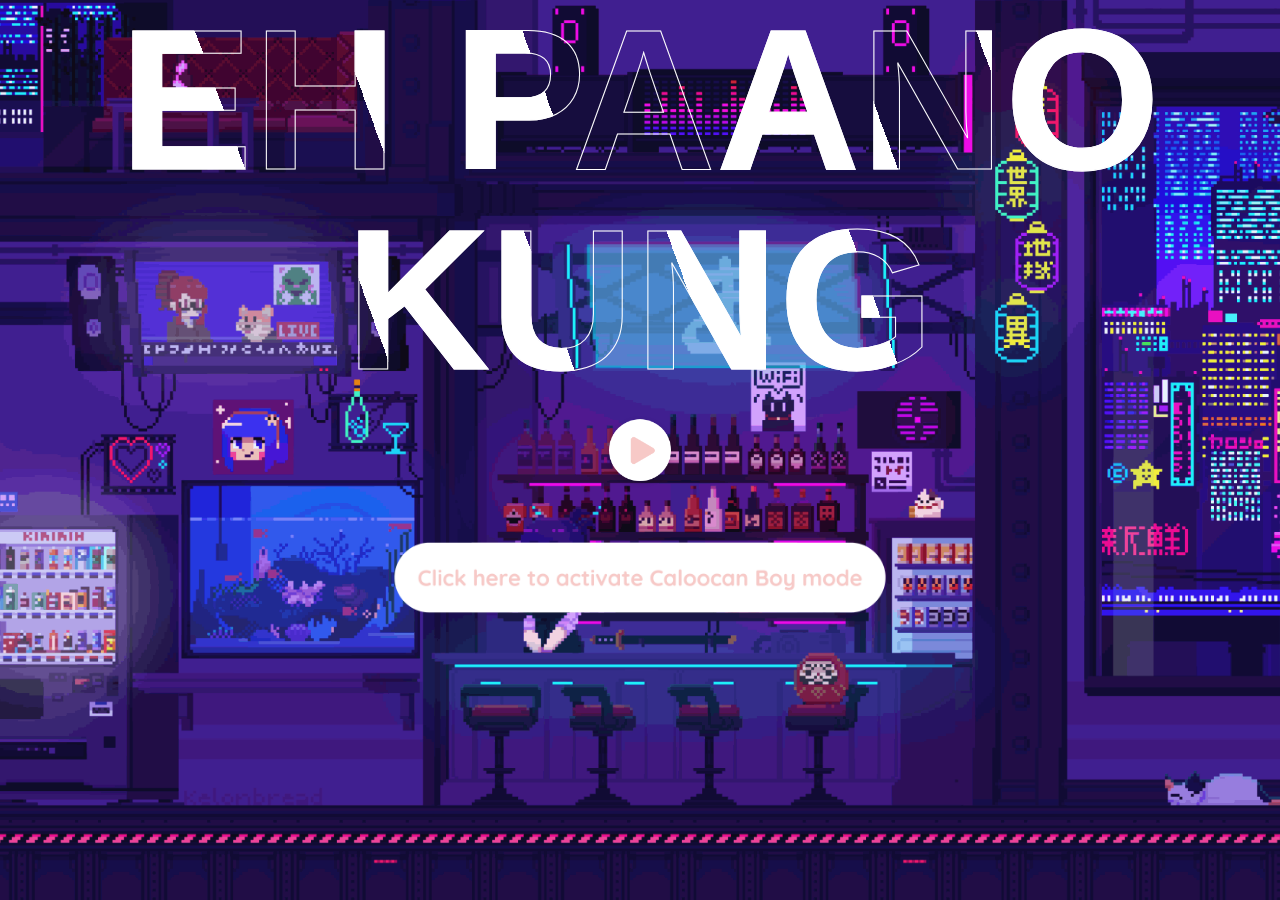
<file: index.html>
<!doctype html>

	<html lang="en">
		
		<head>
			<meta name="viewport" content="width=device-width, initial-scale=1">
			<title> eh what if... </title>
			<link rel="stylesheet" href="style.css">
		</head>
		
		<body align="center">
		
						
			<div class="hollow">
				<h1> EH PAANO KUNG </h1>
			</div>
		
			<div class="ripple">
				<div></div>
				<div></div>
			</div>
		
			<div class="clickme">
				<img src="graphics/click.png" width="500px">
			</div>

			<div class="player">
				<img src="graphics/play.png" width="80px" id="icon">
			</div>
			
			<audio loop id="bgm">
				<source src="eh-paano-kung.mp3" type="audio/mp3">
			</audio>

			<script>
				var bgm = document.getElementById("bgm");
				var icon = document.getElementById("icon");
				
				icon.onclick = function(){
							if(bgm.paused){
								bgm.play();
								icon.src = "graphics/pause.png";
							}else{
								bgm.pause();
								icon.src = "graphics/play.png";
							}
										 }

				
			</script>
			


		
		</body>
		
	</html>
</file>
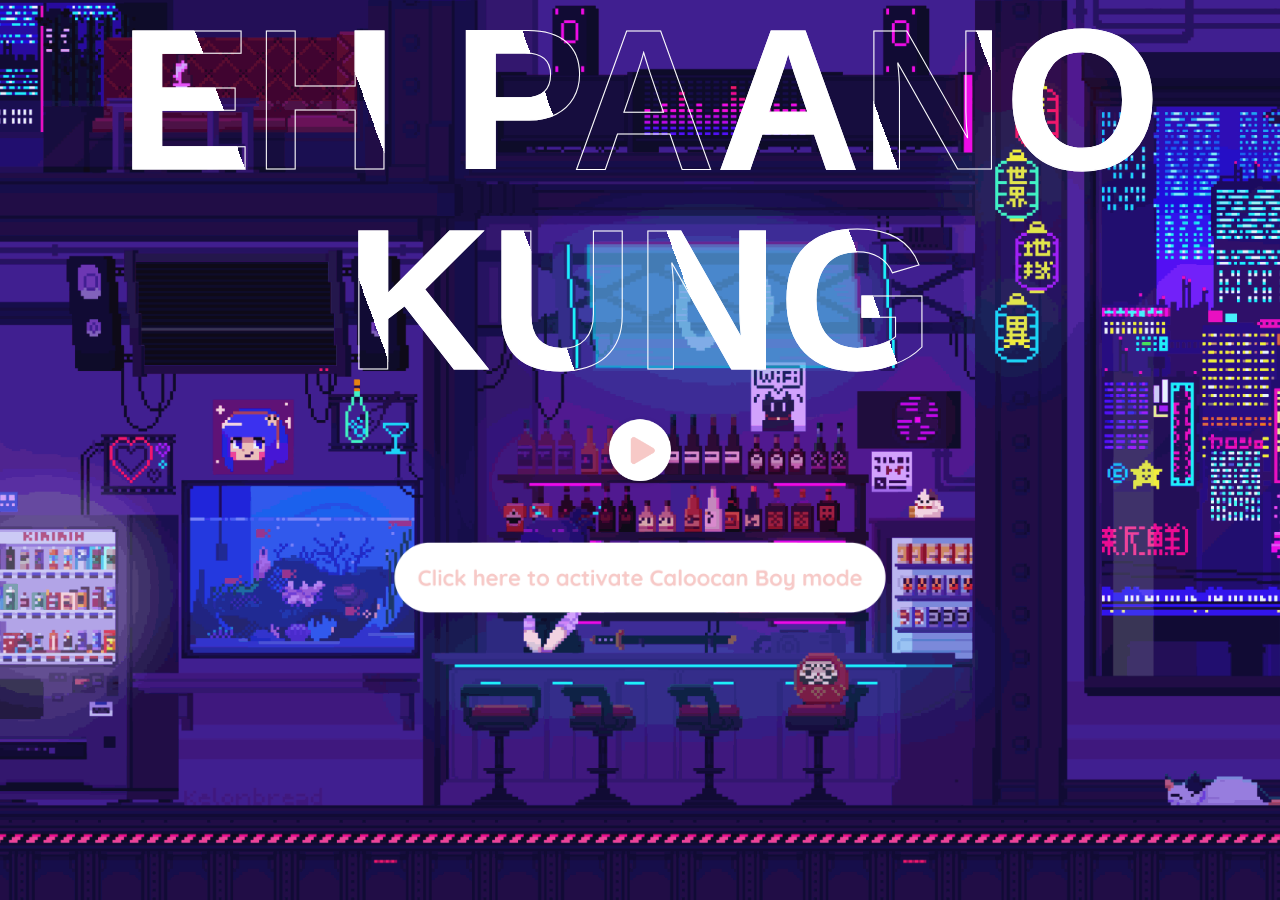
<file: eh-what-if.html>
<!doctype html>

	<html lang="en">
		
		<head>
			<meta name="viewport" content="width=device-width, initial-scale=1">
			<title> eh what if... </title>
			<link rel="stylesheet" href="style.css">
		</head>
		
		<body align="center">
		
						
			<div class="hollow">
				<h1> EH PAANO KUNG </h1>
			</div>
		
			<div class="ripple">
				<div></div>
				<div></div>
			</div>
		
			<div class="clickme">
				<img src="graphics/click.png" width="500px">
			</div>

			<div class="player">
				<img src="graphics/play.png" width="80px" id="icon">
			</div>
			
			<audio loop id="bgm">
				<source src="eh-paano-kung.mp3" type="audio/mp3">
			</audio>

			<script>
				var bgm = document.getElementById("bgm");
				var icon = document.getElementById("icon");
				
				icon.onclick = function(){
							if(bgm.paused){
								bgm.play();
								icon.src = "graphics/pause.png";
							}else{
								bgm.pause();
								icon.src = "graphics/play.png";
							}
										 }
				
			</script>
			


		
		</body>
		
	</html>
</file>
<file: style.css>
html { 
	  background: url(aesthetic-night-pixel-art.gif) no-repeat center center fixed; 
	  -webkit-background-size: cover;
	  -moz-background-size: cover;
	  -o-background-size: cover;
	  background-size: cover;
  	 }
	 
.hollow h1 {
		font-family: arial;
		font-size: 200px;
		left: 0;
		right: 0;
		color: transparent;
		line-height: 1em;
		-webkit-text-stroke: 1px white;
		background: url(graphics/back.png);
		-webkit-background-clip: text;
		background-position: 0 0;
		animation: back 20s linear infinite;
		   }
		   
@keyframes back {
			100%{
				background-position: 2000px 0;
				
			}
				}
	 
* {
	margin: 0;
	padding: 0;
	font-family: sans-serif;
  }
  
.clickme {
		position: absolute;
		float: right;
	    left: 0;
	    right: 0;
	    top: 390px;
		z-index: 2;
		 }
  
.player {
		position: absolute;
		float: right;
		align-item: center;
	    left: 0;
	    right: 0;
	    top: 412px;
		z-index: 3;
		}
		
.ripple {
	  width: 500px;
	  height: 500px;
	  position: absolute;
	  left: 0;
	  right: 0;
	  top: 200px;
	  margin: 0 auto;
		float: right;
		display: flex;
		align-items: right;	
		z-index: 1;
		}
.ripple div {
		  position: absolute;
		  top: 50%;
		  left: 50%;
		  transform: translate(-50%,-50%);
		  border: 8px solid #A93CFF;
		  animation: ripple 1s cubic-bezier(.03,.54,.6,.63) infinite;
		  border-radius: 50%;
			}
.ripple div:nth-child(2) {
				  animation-delay: 0.5s;
						 }

@keyframes ripple {
  0%{
    width: 0;
    height: 0;
    opacity: 0;
  }
  5%{
    width: 0;
    height: 0;
    opacity: 0;
  }
  5.1%{
    width: 0;
    height: 0;
    opacity: 1;
  }
  100%{
    width: 150px;
    height: 150px;
    opacity: 0;
  }
}
</file>
